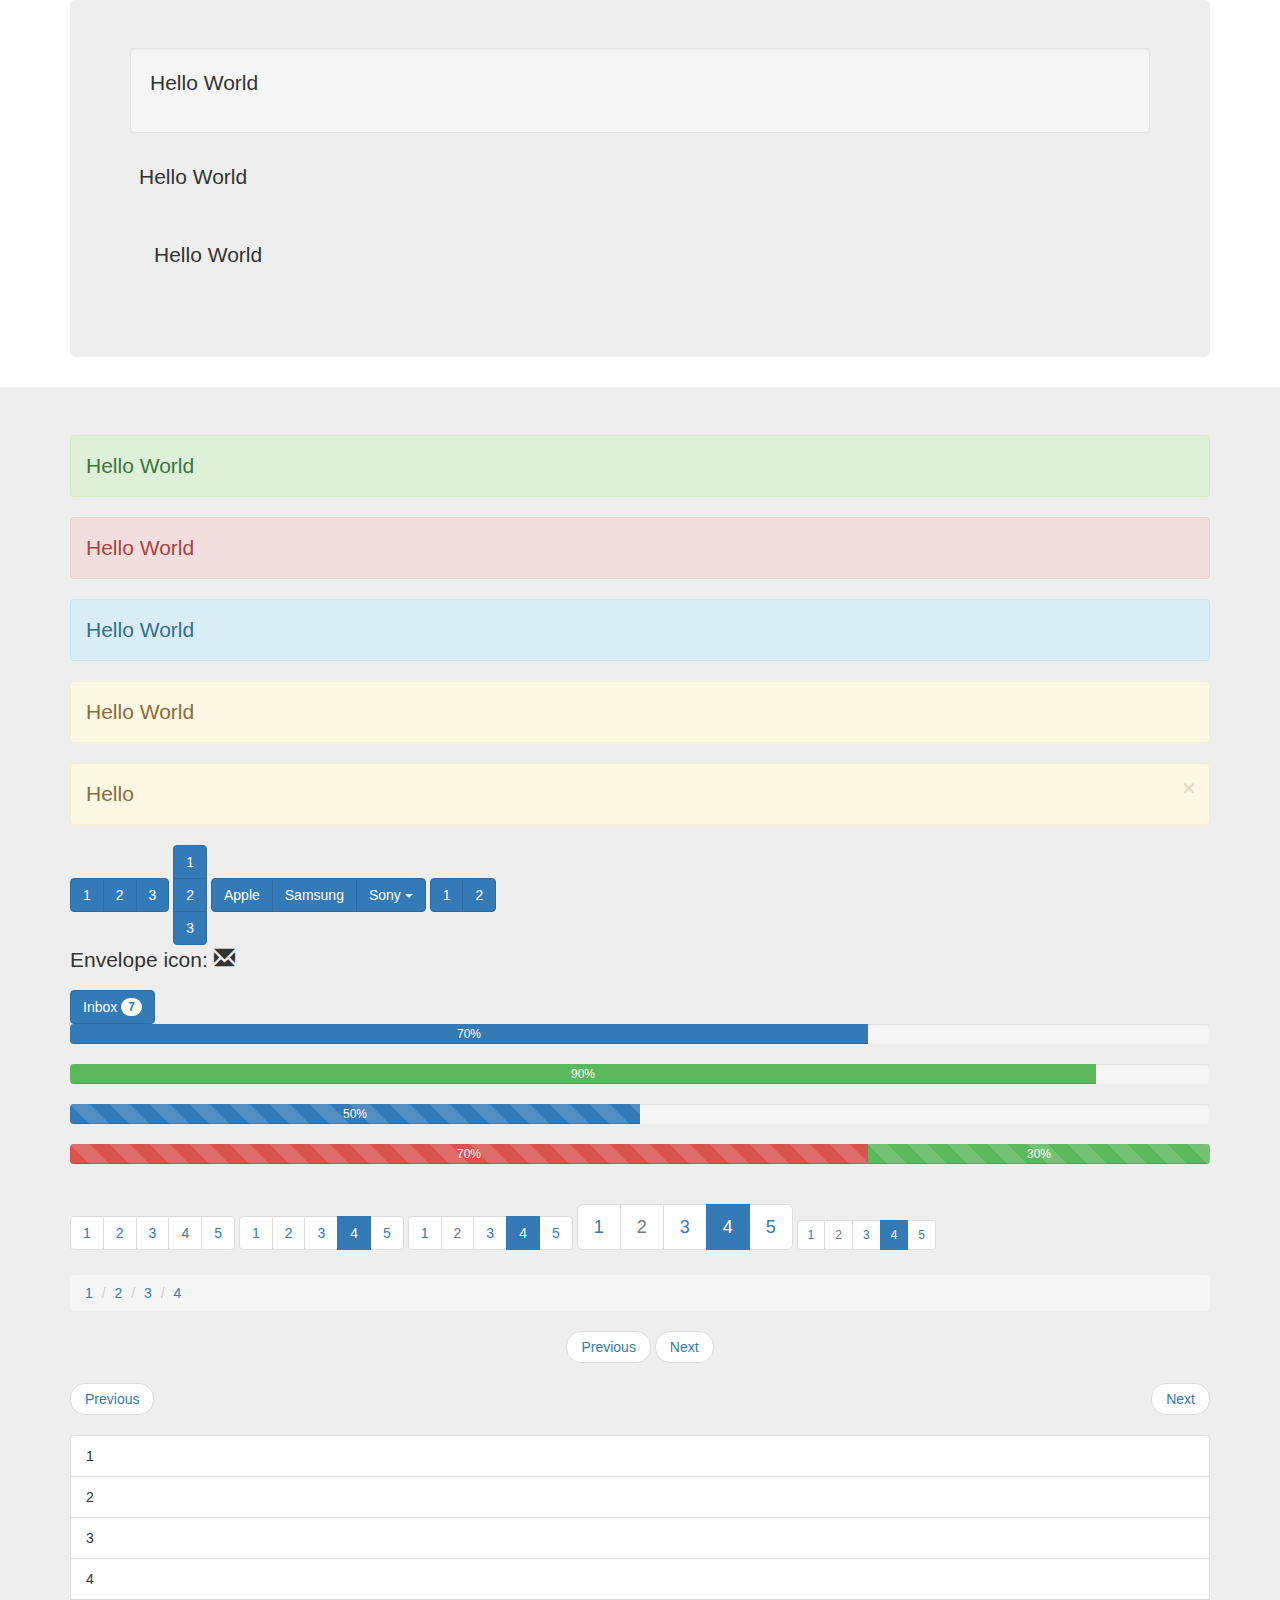
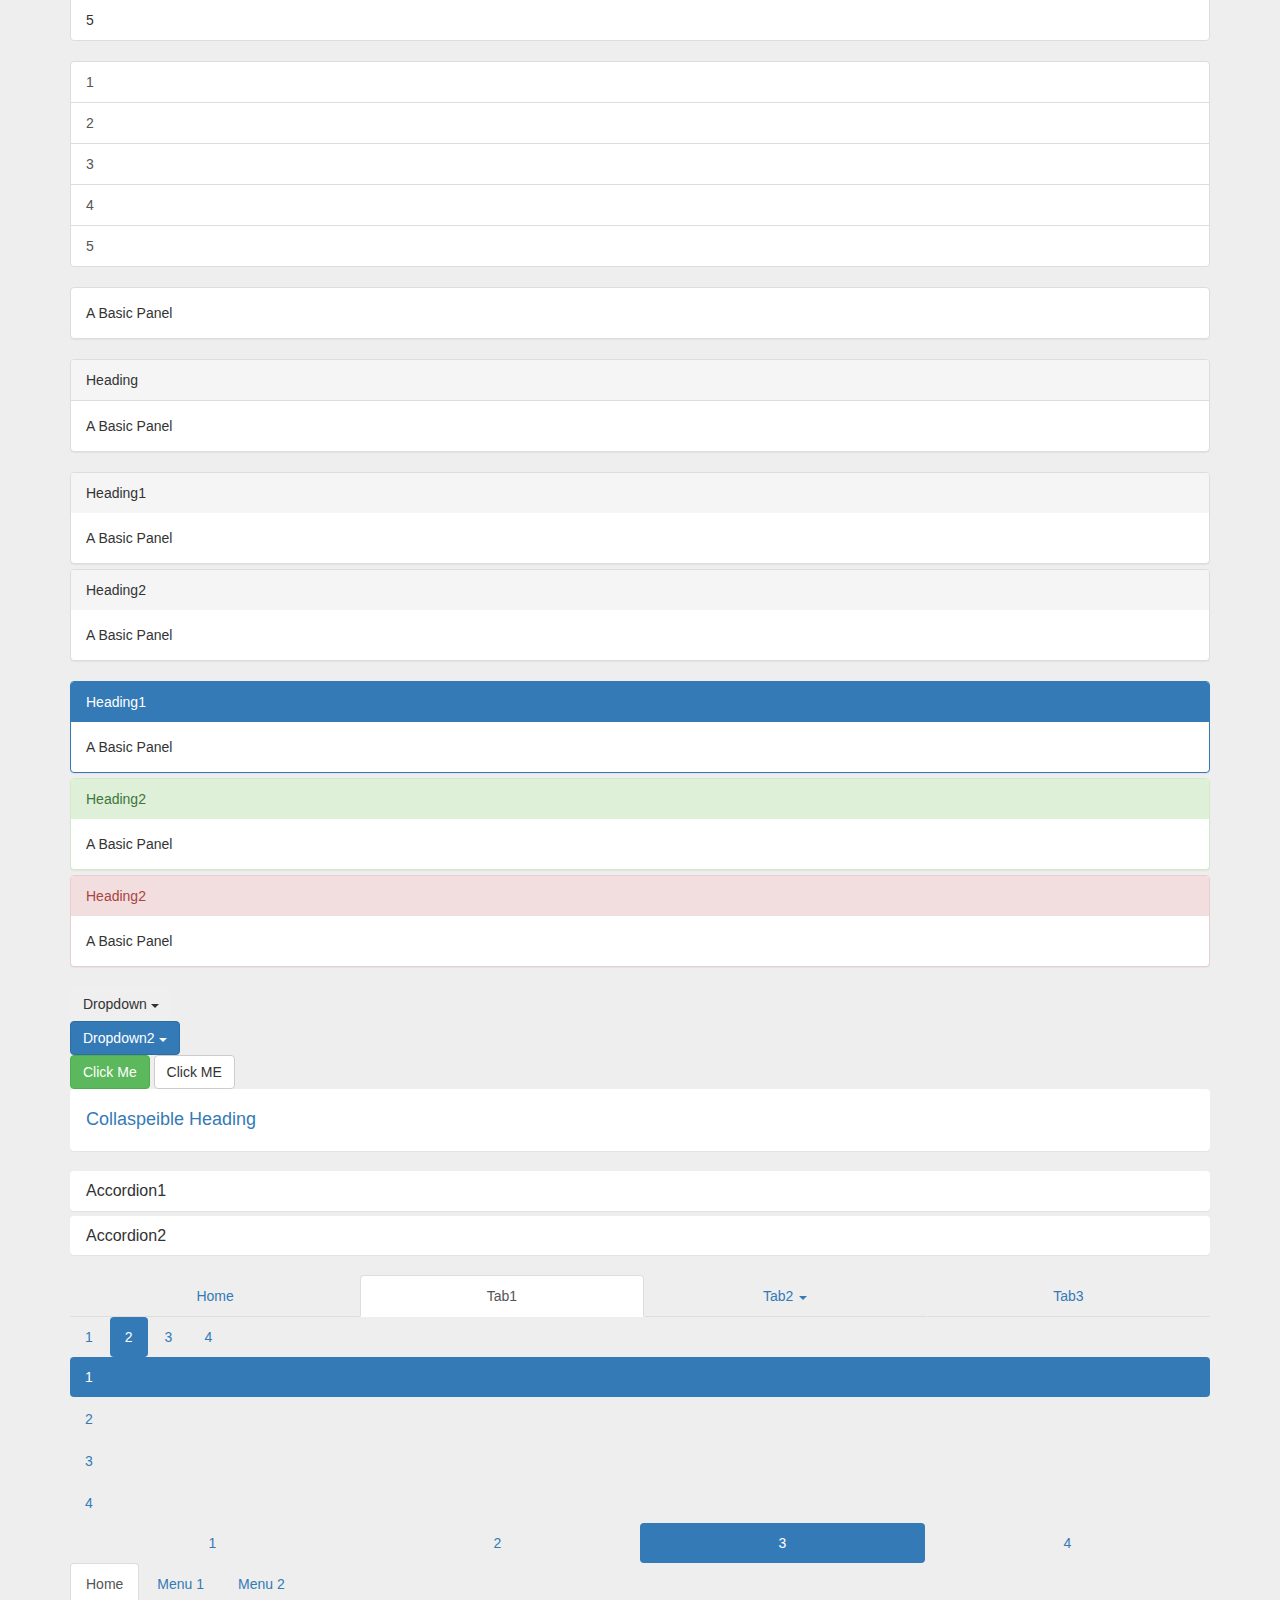
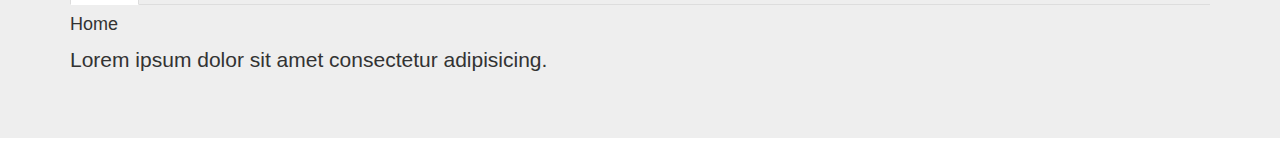
<file: index2.html>
<!DOCTYPE html>
<html lang="en">
<head>
    <meta charset="UTF-8">
    <meta name="viewport" content="width=device-width, initial-scale=1.0">
    <meta http-equiv="X-UA-Compatible" content="ie=edge">
    <title>Bootstrap V3.7</title>
    <link rel="stylesheet" href="css/bootstrap.min.css">
    <script src="https://ajax.googleapis.com/ajax/libs/jquery/3.3.1/jquery.min.js"></script>
  <script src="https://maxcdn.bootstrapcdn.com/bootstrap/3.3.7/js/bootstrap.min.js"></script>
</head>
<body>
    <div class="container">
        <div class="jumbotron">
            <div class="well">
                <p>Hello World</p>
            </div>
            <div class="well-sm">
                <p>Hello World</p>
            </div>
            <div class="well-lg">
                <p>Hello World</p>
            </div>
        </div>
    </div>
    <div class="jumbotron">
        <div class="container">
                    <div class="alert alert-success">
                    <p>Hello World</p>
                    </div>
                    <div class="alert alert-danger">
                    <p>Hello World</p>
                 </div>
                    <div class="alert alert-info">
                    <p>Hello World</p>
                 </div>
                    <div class="alert alert-warning">
                    <p>Hello World</p>
                 </div>
                <div class="alert alert-warning alert-dismissible">
                    <a href="#" class="close" data-dismiss="alert">&times;</a>
                    <p>Hello</p>
                </div>
            <div class="btn-group">
                <button class="btn btn-primary">1</button>
                <button class="btn btn-primary">2</button>
                <button class="btn btn-primary">3</button>
            </div>
            <div class="btn-group-vertical">
                <button class="btn btn-primary">1</button>
                <button class="btn btn-primary">2</button>
                <button class="btn btn-primary">3</button>
            </div>
            <div class="btn-group">
                    <button type="button" class="btn btn-primary">Apple</button>
                    <button type="button" class="btn btn-primary">Samsung</button>
                    <div class="btn-group">
                      <button type="button" class="btn btn-primary dropdown-toggle" data-toggle="dropdown">
                      Sony <span class="caret"></span></button>
                      <ul class="dropdown-menu" role="menu">
                        <li><a href="#">Tablet</a></li>
                        <li><a href="#">Smartphone</a></li>
                      </ul>
                    </div>
                  </div> 
            <div class="btn-group">
                    <button class="btn btn-primary">1</button>
                    <button class="btn btn-primary">2</button>
            </div>
            <p>Envelope icon: <span class="glyphicon glyphicon-envelope"></span></p>
            <button type="button" class="btn btn-primary">Inbox <span class="badge">7</span></button>
            <div class="progress">
                <div class="progress-bar" role="progressbar" aria-valuenow="70" aria-valuemin="0" aria-valuemax="100" style="width:70%">
                    70%
                </div>
            </div>
            <div class="progress">
                    <div class="progress-bar progress-bar-success" role="progressbar" aria-valuenow="90" aria-valuemin="0" aria-valuemax="100" style="width:90%">
                        90%
                    </div>
                </div>
                <div class="progress">
                        <div class="progress-bar progress-bar-striped" role="progressbar" aria-valuenow="50" aria-valuemin="0" aria-valuemax="100" style="width:50%">
                            50%
                        </div>
                    </div>
                    <div class="progress">
                            <div class="progress-bar progress-bar-danger progress-bar-striped active" role="progressbar" aria-valuenow="70" aria-valuemin="0" aria-valuemax="100" style="width:70%">
                                70%
                            </div>
                            <div class="progress-bar progress-bar-success progress-bar-striped active" role="progressbar" aria-valuenow="30" aria-valuemin="0" aria-valuemax="100" style="width:30%">
                                    30%
                                </div>
                        </div>
            <ul class="pagination">
                <li><a href="#">1</a></li>
                <li><a href="#">2</a></li>
                <li><a href="#">3</a></li>
                <li><a href="#">4</a></li>
                <li><a href="#">5</a></li>
            </ul>
            <ul class="pagination">
                    <li><a href="#">1</a></li>
                    <li><a href="#">2</a></li>
                    <li><a href="#">3</a></li>
                    <li class="active"><a href="#">4</a></li>
                    <li><a href="#">5</a></li>
                </ul>
                <ul class="pagination">
                        <li><a href="#">1</a></li>
                        <li class="disabled"><a href="#">2</a></li>
                        <li><a href="#">3</a></li>
                        <li class="active"><a href="#">4</a></li>
                        <li><a href="#">5</a></li>
                    </ul>
                    <ul class="pagination pagination-lg">
                            <li><a href="#">1</a></li>
                            <li class="disabled"><a href="#">2</a></li>
                            <li><a href="#">3</a></li>
                            <li class="active"><a href="#">4</a></li>
                            <li><a href="#">5</a></li>
                        </ul>
                        <ul class="pagination pagination-sm">
                                <li><a href="#">1</a></li>
                                <li class="disabled"><a href="#">2</a></li>
                                <li><a href="#">3</a></li>
                                <li class="active"><a href="#">4</a></li>
                                <li><a href="#">5</a></li>
                            </ul>
            <ul class="breadcrumb">
                <li><a href="#">1</a></li>
                <li><a href="#">2</a></li>
                <li><a href="#">3</a></li>
                <li><a href="#">4</a></li>
            </ul>
            <ul class="pager">
                <li><a href="#">Previous</a></li>
                <li><a href="#">Next</a></li>
            </ul>
            <ul class="pager">
                    <li class="previous"><a href="#">Previous</a></li>
                    <li class="next"><a href="#">Next</a></li>
            </ul>
            <ul class="list-group">
                <li class="list-group-item">1</li>
                <li class="list-group-item">2</li>
                <li class="list-group-item">3</li>
                <li class="list-group-item">4</li>
                <li class="list-group-item">5</li>
            </ul>
            <div class="list-group">
                <a href="#" class="list-group-item">1</a>
                <a href="#" class="list-group-item">2</a>
                <a href="#" class="list-group-item">3</a>
                <a href="#" class="list-group-item">4</a>
                <a href="#" class="list-group-item">5</a>
            </div>
            <div class="panel panel-default">
                <div class="panel-body">
                    A Basic Panel
                </div>
            </div>
            <div class="panel panel-default">
                <div class="panel-heading">
                Heading
                </div>
                <div class="panel-body">
                A Basic Panel
                </div>
            </div>
            <div class="panel-group">
                    <div class="panel panel-default">
                    <div class="panel-heading">
                         Heading1
                    </div>
                    <div class="panel-body">
                        A Basic Panel
                    </div>
                    </div>
                    <div class="panel panel-default">
                    <div class="panel-heading">
                        Heading2
                    </div>
                    <div class="panel-body">
                        A Basic Panel
                    </div>
                </div>
            </div>


            <div class="panel-group">
                    <div class="panel panel-default panel-primary">
                    <div class="panel-heading">
                         Heading1
                    </div>
                    <div class="panel-body">
                        A Basic Panel
                    </div>
                    </div>
                    <div class="panel panel-default panel-success">
                    <div class="panel-heading">
                        Heading2
                    </div>
                    <div class="panel-body">
                        A Basic Panel
                    </div>
                </div>
                <div class="panel panel-default panel-danger">
                        <div class="panel-heading">
                            Heading2
                        </div>
                        <div class="panel-body">
                            A Basic Panel
                        </div>
                    </div>
            </div>

            <div class="dropdown">
                <button class="btn dropdown-toggle" type="button" data-toggle="dropdown">Dropdown <span class="caret"></span>    
                </button>
                <ul class="dropdown-menu">
                    <li><a href="#"></a>1</li>
                    <li><a href="#"></a>2</li>
                    <li><a href="#"></a>3</li>
                    <li><a href="#"></a>4</li>
                </ul>
            </div>
            <div class="dropdown">
                    <button class="btn btn-primary dropdown-toggle" type="button" data-toggle="dropdown">Dropdown2 <span class="caret"></span>    
                    </button>
                    <ul class="dropdown-menu">
                        <li><a href="#">1</a></li>
                        <li><a href="#">2</a></li>
                        <li><a href="#">3</a></li>
                        <li class="divider"></li>
                        <li><a href="#">4</a></li>
                    </ul>
                </div>
                <div>
                    <button class="btn btn-success" data-toggle="collapse" data-target="#demo">
                        Click Me                        
                    </button>
                    <div id="demo" class="collapse">
                        Lorem ipsum dolor sit amet, consectetur adipisicing elit. Cum eligendi deserunt eaque. Rem asperiores, ipsum ducimus dolores ratione ea atque voluptatum odio dolorum. Quidem temporibus unde sunt voluptatibus suscipit amet?
                    </div>
                    <a href="#demo1" class="btn btn-default" data-toggle="collapse">
                        Click ME
                    </a>
                    <div id="demo1" class="collapse">
                        Lorem ipsum dolor sit amet consectetur adipisicing elit. Ratione consequuntur consequatur iusto recusandae molestias accusamus aspernatur repudiandae sunt praesentium quisquam fugiat, accusantium quasi? Magnam recusandae, at pariatur fugit unde blanditiis.
                    </div>
                </div>
                <div class="panel-group">
                    <div class="panel panel-defualt">
                        <div class="panel-heading">
                            <h4>
                                <a href="#collapse1" data-toggle="collapse">
                                    Collaspeible Heading
                                </a>
                            </h4>
                        </div>
                            <div id="collapse1" class="panel-collapse collapse">
                                <div class="panel-body">
                                    Panel1
                                </div>
                                <div class="panel-footer">
                                    Panel2
                                </div>
                            </div>
                    </div>
                </div>
                
                <div class="panel-group" id="accordion">
                    <div class="panel panel-deafult">
                        <div class="panel-heading">
                            <h2 class="panel-title">
                                <a href="#collapse2" data-parent="#accordion" data-toggle="collapse">
                                    Accordion1
                                </a>
                            </h2>
                        </div>
                        <div id="collapse2" class="panel-collapse collapse">
                            <div class="panel-body">
                                Lorem ipsum dolor, sit amet consectetur adipisicing elit. Sit eveniet quibusdam aliquid? Vero autem tenetur fuga dicta tempora dolorem aspernatur earum totam eos, aperiam accusamus reprehenderit laborum quae, debitis blanditiis?
                            </div> 
                        </div>
                    </div>

                    <div class="panel panel-deafult">
                        <div class="panel-heading">
                            <h2 class="panel-title">
                                <a href="#collapse3" data-parent="#accordion" data-toggle="collapse">
                                    Accordion2
                                </a>
                            </h2>
                        </div>
                        <div id="collapse3" class="panel-collapse collapse">
                            <div class="panel-body">
                                Lorem ipsum dolor, sit amet consectetur adipisicing elit. Sit eveniet quibusdam aliquid? Vero autem tenetur fuga dicta tempora dolorem aspernatur earum totam eos, aperiam accusamus reprehenderit laborum quae, debitis blanditiis?
                            </div> 
                        </div>
                    </div>
                </div>
                <div>
                    <ul class="nav nav-tabs nav-justified">
                        <li><a href="#">Home</a></li>
                        <li class="active"><a href="#">Tab1</a></li>
                        <li class="dropdown"><a class="dropdown-toggle" data-toggle="dropdown" href="#">Tab2 <span class="caret"></span></a>
                        <ul class="dropdown-menu">
                            <li><a href="#">1</a></li>
                            <li><a href="#">2</a></li>
                            <li><a href="#">3</a></li>
                        </ul>
                        </li>
                        <li><a href="#">Tab3</a></li>
                    </ul>
                </div>
                <div>
                    <ul class="nav nav-pills">
                        <li><a href="#">1</a></li>
                        <li class="active"><a href="#">2</a></li>
                        <li><a href="#">3</a></li>
                        <li><a href="#">4</a></li>
                    </ul>
                    <ul class="nav nav-pills nav-stacked">
                        <li class="active"><a href="#">1</a></li>
                        <li><a href="#">2</a></li>
                        <li><a href="#">3</a></li>
                        <li><a href="#">4</a></li>
                    </ul>
                    <ul class="nav nav-pills nav-justified">
                        <li><a href="#">1</a></li>
                        <li><a href="#">2</a></li>
                        <li  class="active"><a href="#">3</a></li>
                        <li><a href="#">4</a></li>
                    </ul>
                </div>
                <div>
                    <ul class="nav nav-tabs">
                        <li class="active"><a href="#home" data-toggle="tab">Home</a></li>
                        <li><a href="#menu1" data-toggle="tab">Menu 1</a></li>
                        <li><a href="#menu2" data-toggle="tab">Menu 2</a></li>
                    </ul>
                    <div class="tab-content">
                        <div id="home" class="tab-pane fade in active">
                            <h4>Home</h4>
                            <p>Lorem ipsum dolor sit amet consectetur adipisicing.</p>
                        </div>
                        <div id="menu1" class="tab-pane fade">
                            <h4>Menu 1</h4>
                            <p>Lorem ipsum dolor sit amet consectetur adipisicing.</p>
                        </div>
                        <div id="menu2" class="tab-pane fade">
                            <h4>Menu 2</h4>
                            <p>Lorem ipsum dolor sit amet consectetur adipisicing.</p>
                        </div>
                    </div>
                </div>
        </div>
        </div>
</body>
</html>
</file>
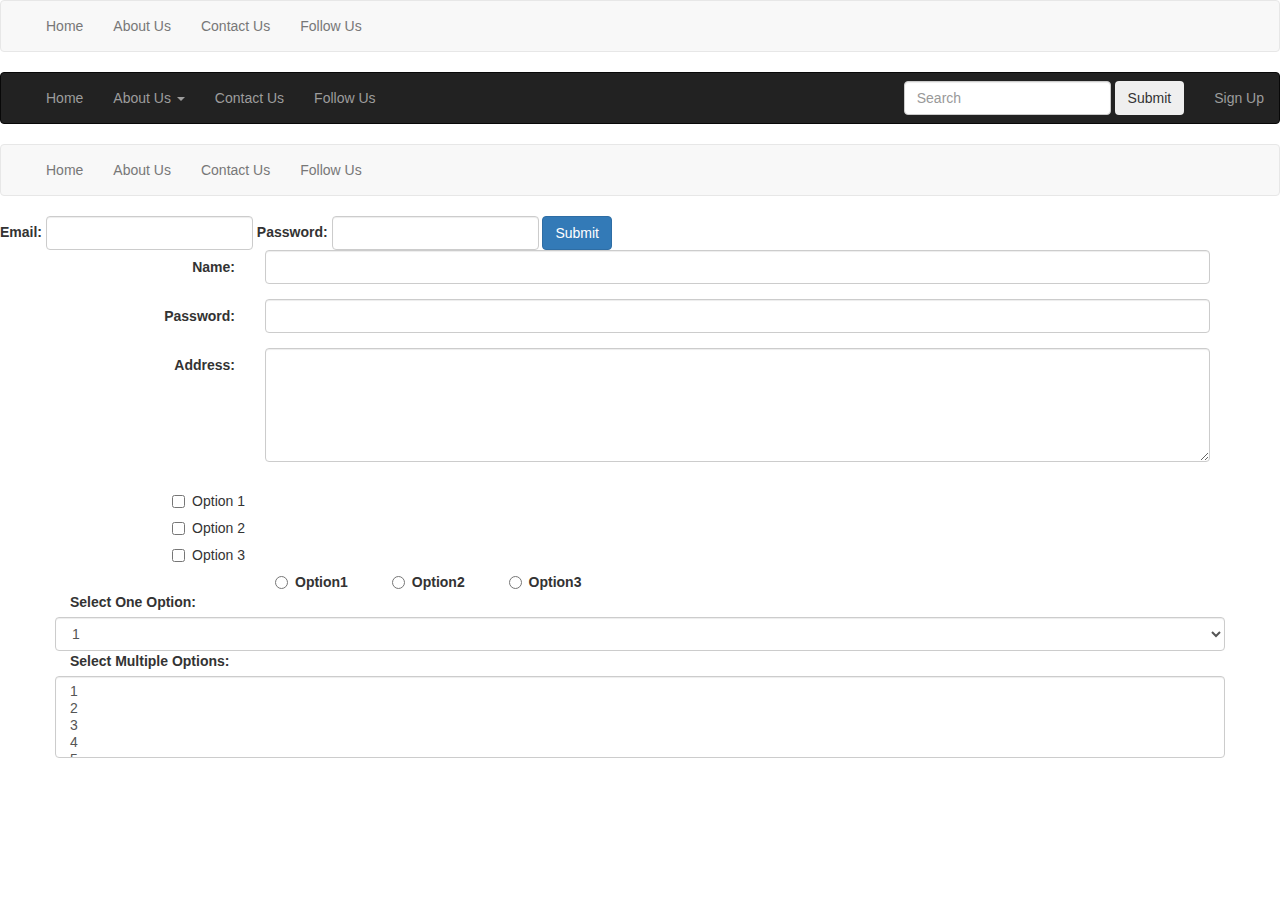
<file: index4.html>
<!DOCTYPE html>
<html lang="en">
<head>
    <meta charset="UTF-8">
    <meta name="viewport" content="width=device-width, initial-scale=1.0">
    <meta http-equiv="X-UA-Compatible" content="ie=edge">
    <link rel="stylesheet" href="css/bootstrap.min.css">
    <script src="https://ajax.googleapis.com/ajax/libs/jquery/3.3.1/jquery.min.js"></script>
    <script src="https://maxcdn.bootstrapcdn.com/bootstrap/3.3.7/js/bootstrap.min.js"></script>
    <title>Document</title>
</head>
<body>
    <nav class="navbar navbar-default">
        <div class="container-fluid">
            <div class="navbar-header">
                <a class="navbar-brand" href="#"></a>
            </div>
            <ul class="nav navbar-nav">
                <li><a href="#">Home</a></li>
                <li><a href="#">About Us</a></li>
                <li><a href="#">Contact Us</a></li>
                <li><a href="#">Follow Us</a></li>
            </ul>
        </div>
    </nav>
    <nav class="navbar navbar-inverse">
            <div class="container-fluid">
                <div class="navbar-header">
                    <a class="navbar-brand" href="#"></a>
                </div>
                <ul class="nav navbar-nav">
                    <li><a href="#">Home</a></li>
                    <li class="dropdown">
                        <a href="#" data-toggle="dropdown" class="dropdown-toggle">About Us <span class="caret"></span></a>
                        <ul class="dropdown-menu">
                            <li><a href="#">Page1</a></li>
                            <li><a href="#">Page2</a></li>
                            <li><a href="#">Page3</a></li>
                            <li><a href="#">Page4</a></li>
                        </ul>
                    </li>
                    <li><a href="#">Contact Us</a></li>
                    <li><a href="#">Follow Us</a></li>
                </ul>
                <ul class="nav navbar-nav navbar-right">
                    <li><a href="#">Sign Up</a></li>
                </ul>
                <form action="" class="navbar-form navbar-right">
                    <div class="form-group">
                        <input type="text" class="form-control" placeholder="Search">
                        <button class="btn btn-defualt" type="submit">Submit</button>
                    </div>
                </form>
            </div>
        </nav>
        <nav class="navbar navbar-default">
            <div class="container-fluid">
                <div class="navbar-header">
                    <button class="navbar-toggle" type="button" data-toggle="collapse" data-target=#myNavbar>
                        <span class="icon-bar"></span>
                        <span class="icon-bar"></span>
                        <span class="icon-bar"></span>
                    </button>
                    <a href="#" class="navbar-brand"></a>
                </div>
                <div class="collapse navbar-collapse" id="myNavbar">
                        <ul class="nav navbar-nav">
                                <li><a href="#">Home</a></li>
                                <li><a href="#">About Us</a></li>
                                <li><a href="#">Contact Us</a></li>
                                <li><a href="#">Follow Us</a></li>
                            </ul>
                </div>
            </div>
        </nav>
        <div>
            <form class="form-inline" action="">
                <div class="form-group">
                    <label for="email">Email:</label>
                    <input type="email" class="form-control" id="email">
                </div>
                <div class="form-group">
                        <label for="pwd">Password:</label>
                        <input type="password" class="form-control" id="pwd">
                    </div>
                    <button type="submit" class="btn btn-primary">Submit</button>  
            </form>
        </div>
        <div class="container">
            <form action="" class="form-horizontal">
                <div class="form-group">
                    <label class="control-label col-xs-2" for="usr">Name:</label>
                    <div class="col-xs-10">
                            <input type="text" class="form-control" id="usr">
                    </div>
                </div>
                <div class="form-group">
                        <label class="control-label col-xs-2" for="pwd">Password:</label>
                        <div class="col-xs-10">
                                <input type="password" class="form-control" id="pwd">
                        </div>
                </div>
                <div class="form-group">
                        <label class="control-label col-xs-2" for="addr">Address:</label>
                        <div class="col-xs-10">
                         <textarea rows="5" class="form-control" id="addr"></textarea>
                        </div>
                </div>
                <div class="checkbox">
                    <label class="control-label col-xs-2"><input type="checkbox" value="">Option 1</label>
                </div>
                <div class="checkbox">
                        <label class="control-label col-xs-2"><input type="checkbox" value="">Option 2</label>
                    </div>
                    <div class="checkbox">
                            <label class="control-label col-xs-2"><input type="checkbox" value="">Option 3</label>
                     </div>
                     <div class="radio-inline">
                            <label class="control-label col-xs-1"><input type="radio" value="" name="opt">Option1</label>
                        </div>
                        <div class="radio-inline">
                                <label class="control-label col-xs-1"><input type="radio" value="" name="opt">Option2</label>
                            </div>
                            <div class="radio-inline">
                                    <label class="control-label col-xs-1"><input type="radio" value="" name="opt">Option3</label>
                             </div>
                             <div class="form-group">
                                 <label for="lbl1" class="col-xs-2">Select One Option:</label>
                                 <select class="form-control" id="lbl1">
                                     <option value="1">1</option>
                                     <option value="2">2</option>
                                     <option value="3">3</option>
                                     <option value="4">4</option>
                                     <option value="5">5</option>
                                 </select>
                                 <label for="lbl2" class="col-xs-2">Select Multiple Options:</label>
                                 <select multiple class="form-control" id="lbl2">
                                     <option value="1">1</option>
                                     <option value="2">2</option>
                                     <option value="3">3</option>
                                     <option value="4">4</option>
                                     <option value="5">5</option>
                                 </select>
                             </div>
            </form>
        </div>
</body>
</html>
</file>
